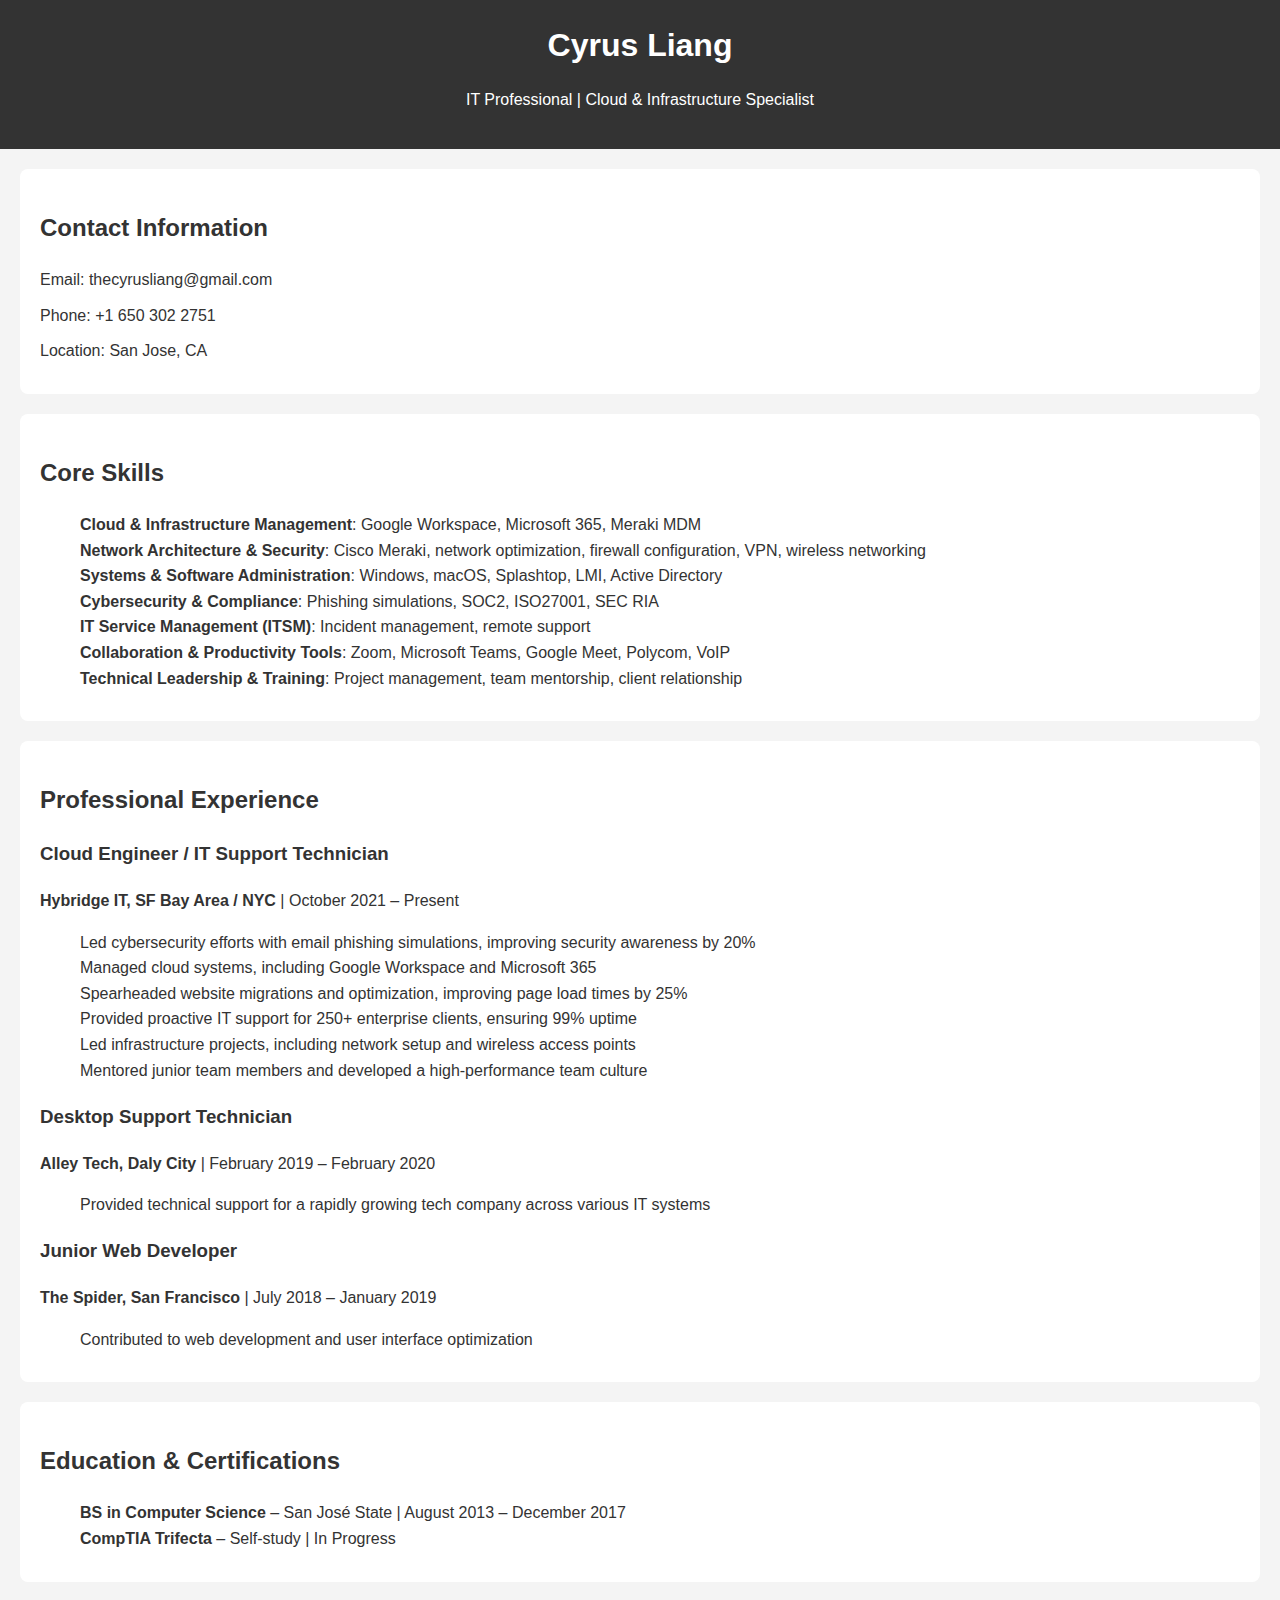
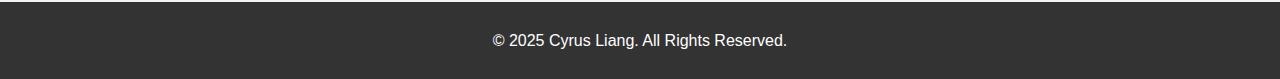
<file: index.html>
<!DOCTYPE html>
<html lang="en">

<head>
    <meta charset="utf-8">
    <meta name="viewport" content="width=device-width, initial-scale=1">

    <meta name="description" content="Creating an html website hosted on GitHub">
    <meta name="keywords" content="IT Professional">
    <meta name="author" content="Cyrus Liang">

    <link rel="stylesheet" href="./css/main.css">

    <title>Cyrus Liang - IT Professional</title>
</head>

<body>

    <header>
        <h1>Cyrus Liang</h1>
        <p>IT Professional | Cloud & Infrastructure Specialist</p>
    </header>

    <section class="contact-info">
        <h2>Contact Information</h2>
        <p>Email: <a href="mailto:thecyrusliang@gmail.com">thecyrusliang@gmail.com</a></p>
        <p>Phone: +1 650 302 2751</p>
        <p>Location: San Jose, CA</p>
    </section>

    <section class="skills">
        <h2>Core Skills</h2>
        <ul>
            <li><b>Cloud & Infrastructure Management</b>: Google Workspace, Microsoft 365, Meraki MDM</li>
            <li><b>Network Architecture & Security</b>: Cisco Meraki, network optimization, firewall configuration, VPN,
                wireless networking</li>
            <li><b>Systems & Software Administration</b>: Windows, macOS, Splashtop, LMI, Active Directory</li>
            <li><b>Cybersecurity & Compliance</b>: Phishing simulations, SOC2, ISO27001, SEC RIA</li>
            <li><b>IT Service Management (ITSM)</b>: Incident management, remote support</li>
            <li><b>Collaboration & Productivity Tools</b>: Zoom, Microsoft Teams, Google Meet, Polycom, VoIP</li>
            <li><b>Technical Leadership & Training</b>: Project management, team mentorship, client relationship</li>
        </ul>
    </section>

    <section class="experience">
        <h2>Professional Experience</h2>

        <h3>Cloud Engineer / IT Support Technician</h3>
        <p><b>Hybridge IT, SF Bay Area / NYC</b> | October 2021 – Present</p>
        <ul>
            <li>Led cybersecurity efforts with email phishing simulations, improving security awareness by 20%</li>
            <li>Managed cloud systems, including Google Workspace and Microsoft 365</li>
            <li>Spearheaded website migrations and optimization, improving page load times by 25%</li>
            <li>Provided proactive IT support for 250+ enterprise clients, ensuring 99% uptime</li>
            <li>Led infrastructure projects, including network setup and wireless access points</li>
            <li>Mentored junior team members and developed a high-performance team culture</li>
        </ul>

        <h3>Desktop Support Technician</h3>
        <p><b>Alley Tech, Daly City</b> | February 2019 – February 2020</p>
        <ul>
            <li>Provided technical support for a rapidly growing tech company across various IT systems</li>
        </ul>

        <h3>Junior Web Developer</h3>
        <p><b>The Spider, San Francisco</b> | July 2018 – January 2019</p>
        <ul>
            <li>Contributed to web development and user interface optimization</li>
        </ul>
    </section>

    <section class="education">
        <h2>Education & Certifications</h2>
        <ul>
            <li><b>BS in Computer Science</b> – San José State | August 2013 – December 2017</li>
            <li><b>CompTIA Trifecta</b> – Self-study | In Progress</li>
        </ul>
    </section>

    <footer>
        <p>&copy; 2025 Cyrus Liang. All Rights Reserved.</p>
    </footer>

</body>
</html>
</file>
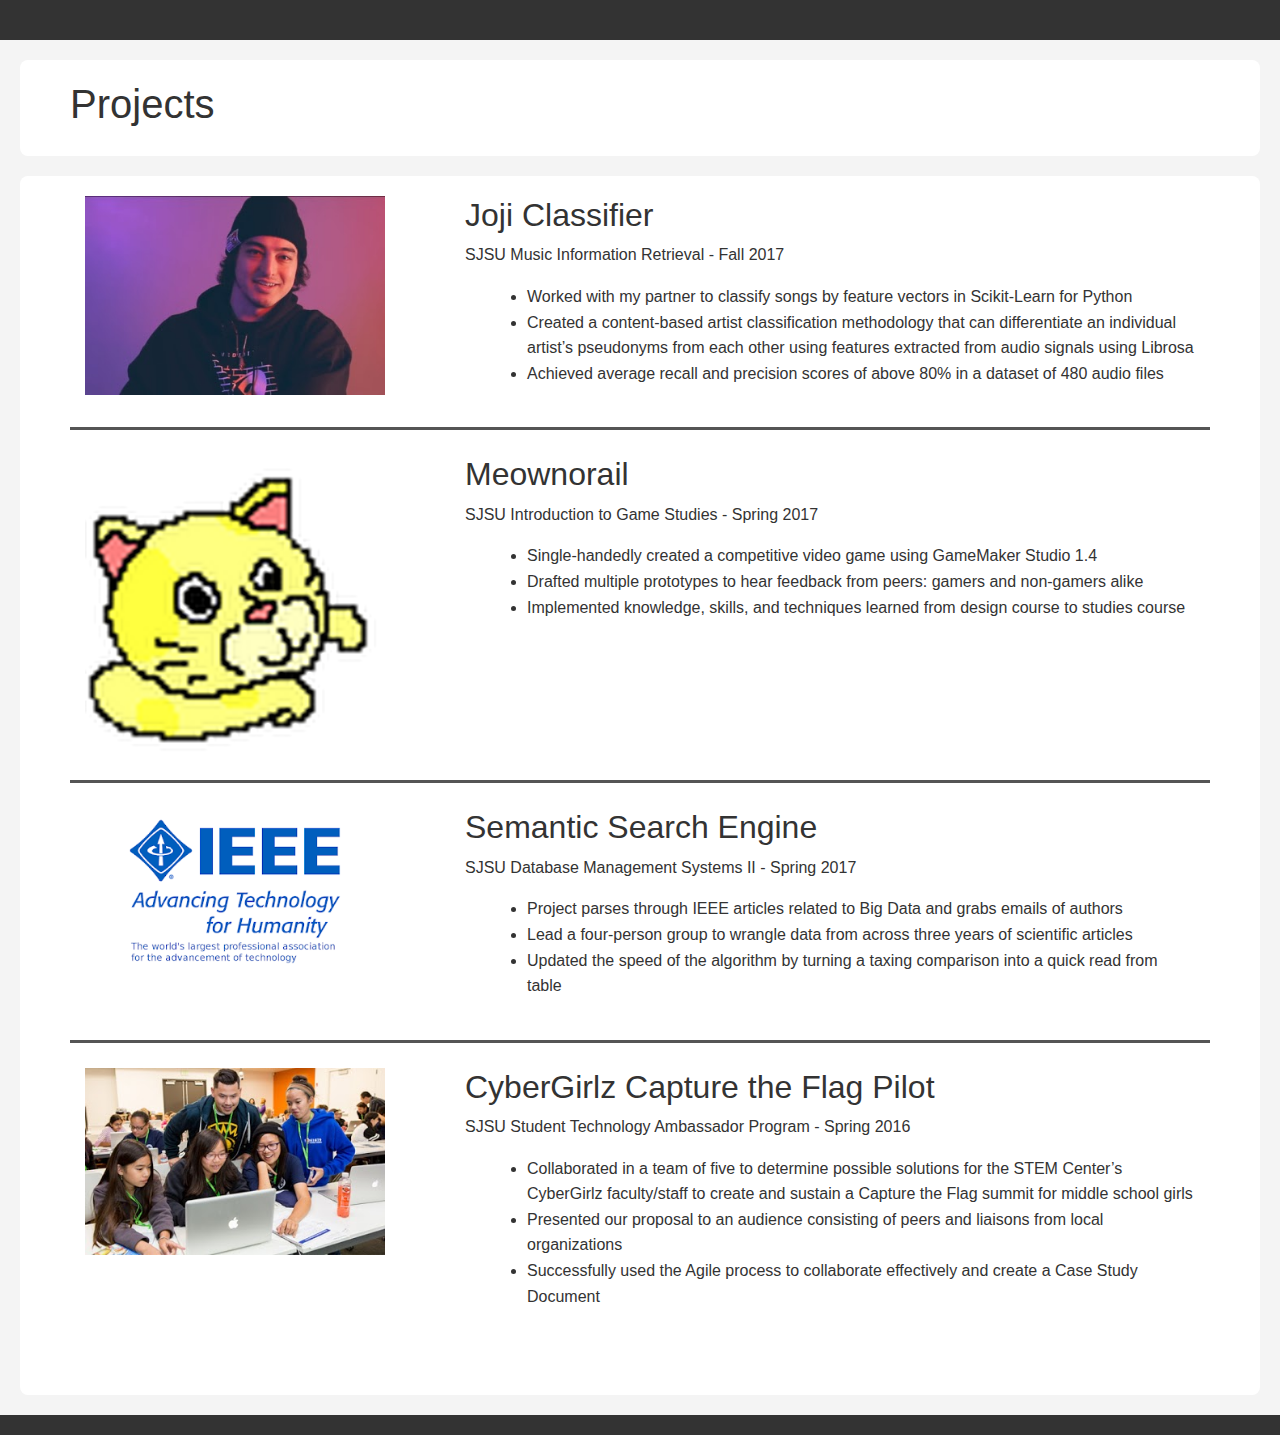
<file: projects.html>
<!DOCTYPE html>
<html lang="en">

<head>
    <meta charset="utf-8">
    <meta name="viewport" content="width=device-width, initial-scale=1">

    <meta name="description" content="Creating an html website hosted on GitHub">
    <meta name="keywords" content="web design, professional web design">
    <meta name="author" content="Cyrus Liang">

    <link rel="apple-touch-icon" sizes="180x180" href="/apple-touch-icon.png">
    <link rel="icon" type="image/png" sizes="32x32" href="/favicon-32x32.png">
    <link rel="icon" type="image/png" sizes="16x16" href="/favicon-16x16.png">
    <link rel="manifest" href="/site.webmanifest">
    <link rel="mask-icon" href="/safari-pinned-tab.svg" color="#004">
    <meta name="msapplication-TileColor" content="#004">
    <meta name="theme-color" content="#004">

    <link rel="stylesheet" href="https://maxcdn.bootstrapcdn.com/bootstrap/4.3.1/css/bootstrap.min.css">
    <script src="https://ajax.googleapis.com/ajax/libs/jquery/3.4.1/jquery.min.js"></script>
    <script src="https://cdnjs.cloudflare.com/ajax/libs/popper.js/1.14.7/umd/popper.min.js"></script>
    <script src="https://maxcdn.bootstrapcdn.com/bootstrap/4.3.1/js/bootstrap.min.js"></script>

    <link rel="stylesheet" href="./css/main.css">

    <title>Cyrus Liang - PROJECTS</title>
</head>

<body>

    <header id="header"></header>

    <section class="projects-hero" id="hero">
        <div class="container">
            <div class="row">
                <h1 class="hero-txt txt-center">Projects</h1>
            </div>
        </div>
    </section>

    <section id="projects">
        <div class="container">
            <div class="row">
                <div class="col-lg-4 txt-center">
                    <img src="./img/projects/joji.jpg">
                </div>
                <div class="col-lg-8">
                    <h2>Joji Classifier</h2>
                    <p>SJSU Music Information Retrieval - Fall 2017</p>
                    <ul>
                        <li>Worked with my partner to classify songs by feature vectors in Scikit-Learn for Python</li>
                        <li>Created a content-based artist classification methodology that can differentiate an individual artist’s pseudonyms from each other using features extracted from audio signals using Librosa</li>
                        <li>Achieved average recall and precision scores of above 80% in a dataset of 480 audio files</li>
                    </ul>
                </div>
            </div>
            <div class="row">
                <div class="col-lg-4 txt-center">
                    <img src="./img/projects/meow.png">
                </div>
                <div class="col-lg-8">
                    <h2>Meownorail</h2>
                    <p>SJSU Introduction to Game Studies - Spring 2017</p>
                    <ul>
                        <li>Single-handedly created a competitive video game using GameMaker Studio 1.4</li>
                        <li>Drafted multiple prototypes to hear feedback from peers: gamers and non-gamers alike</li>
                        <li>Implemented knowledge, skills, and techniques learned from design course to studies course</li>
                    </ul>
                </div>
            </div>
            <div class="row">
                <div class="col-lg-4 txt-center">
                    <img src="./img/projects/ieee.png">
                </div>
                <div class="col-lg-8">
                    <h2>Semantic Search Engine</h2>
                    <p>SJSU Database Management Systems II - Spring 2017</p>
                    <ul>
                        <li>Project parses through IEEE articles related to Big Data and grabs emails of authors</li>
                        <li>Lead a four-person group to wrangle data from across three years of scientific articles</li>
                        <li>Updated the speed of the algorithm by turning a taxing comparison into a quick read from table</li>
                    </ul>
                </div>
            </div>
            <div class="row">
                <div class="col-lg-4 txt-center">
                    <img src="./img/projects/cyber.jpg">
                </div>
                <div class="col-lg-8">
                    <h2>CyberGirlz Capture the Flag Pilot</h2>
                    <p>SJSU Student Technology Ambassador Program - Spring 2016</p>
                    <ul>
                        <li>Collaborated in a team of five to determine possible solutions for the STEM Center’s CyberGirlz faculty/staff to create and sustain a Capture the Flag summit for middle school girls</li>
                        <li>Presented our proposal to an audience consisting of peers and liaisons from local organizations</li>
                        <li>Successfully used the Agile process to collaborate effectively and create a Case Study Document</li>
                    </ul>
                </div>
            </div>
        </div>
    </section>

    <footer id="footer"></footer>
    
    <script src="https://www.cyrusliang.com/js/main.js"></script>
    
</body>

</html>
</file>
<file: css/main.css>
/* Cyrus Liang */

/* Globals */
body {
  font-family: Arial, sans-serif;
  line-height: 1.6;
  margin: 0;
  padding: 0;
  background-color: #f4f4f4;
  color: #333;
}

section {
  padding: 20px;
  margin: 20px;
  background-color: white;
  border-radius: 8px;
}

h2 {
  color: #333;
}

.contact-info,
.skills,
.experience,
.education {
  margin-bottom: 20px;
}

.contact-info p,
.skills ul,
.experience ul,
.education ul {
  margin: 10px 0;
}

.skills li,
.experience li,
.education li {
  list-style: none;
}

.contact-info a {
  color: #333;
  text-decoration: none;
}

/* Custom Globals */
a:hover {
  text-decoration: none;
  color: #004;
}

/* Header */
header {
  background-color: #333;
  color: white;
  padding: 20px;
  text-align: center;
}

header h1 {
  margin: 0;
}

/* Hero */

/* Skills */

/* Projects */
#projects .container .row:not(:last-of-type) {
  border-bottom: #555 3px solid;
}

#projects .row {
  padding-bottom: 25px;
  margin-bottom: 25px;
}

#projects .row img {
  max-width: 300px;
  height: auto;
}

#projects .row ul {
  margin-left: 22px;
}

/* Contact */

/* Footer */
footer {
  text-align: center;
  padding: 10px;
  background-color: #333;
  color: white;
}

/* -Responsive- */
@media only screen and (max-width: 1200px) {}

@media only screen and (max-width: 992px) {}

@media only screen and (max-width: 768px) {}

@media only screen and (max-width: 600px) {}

@media only screen and (min-width: 600px) {}
</file>
